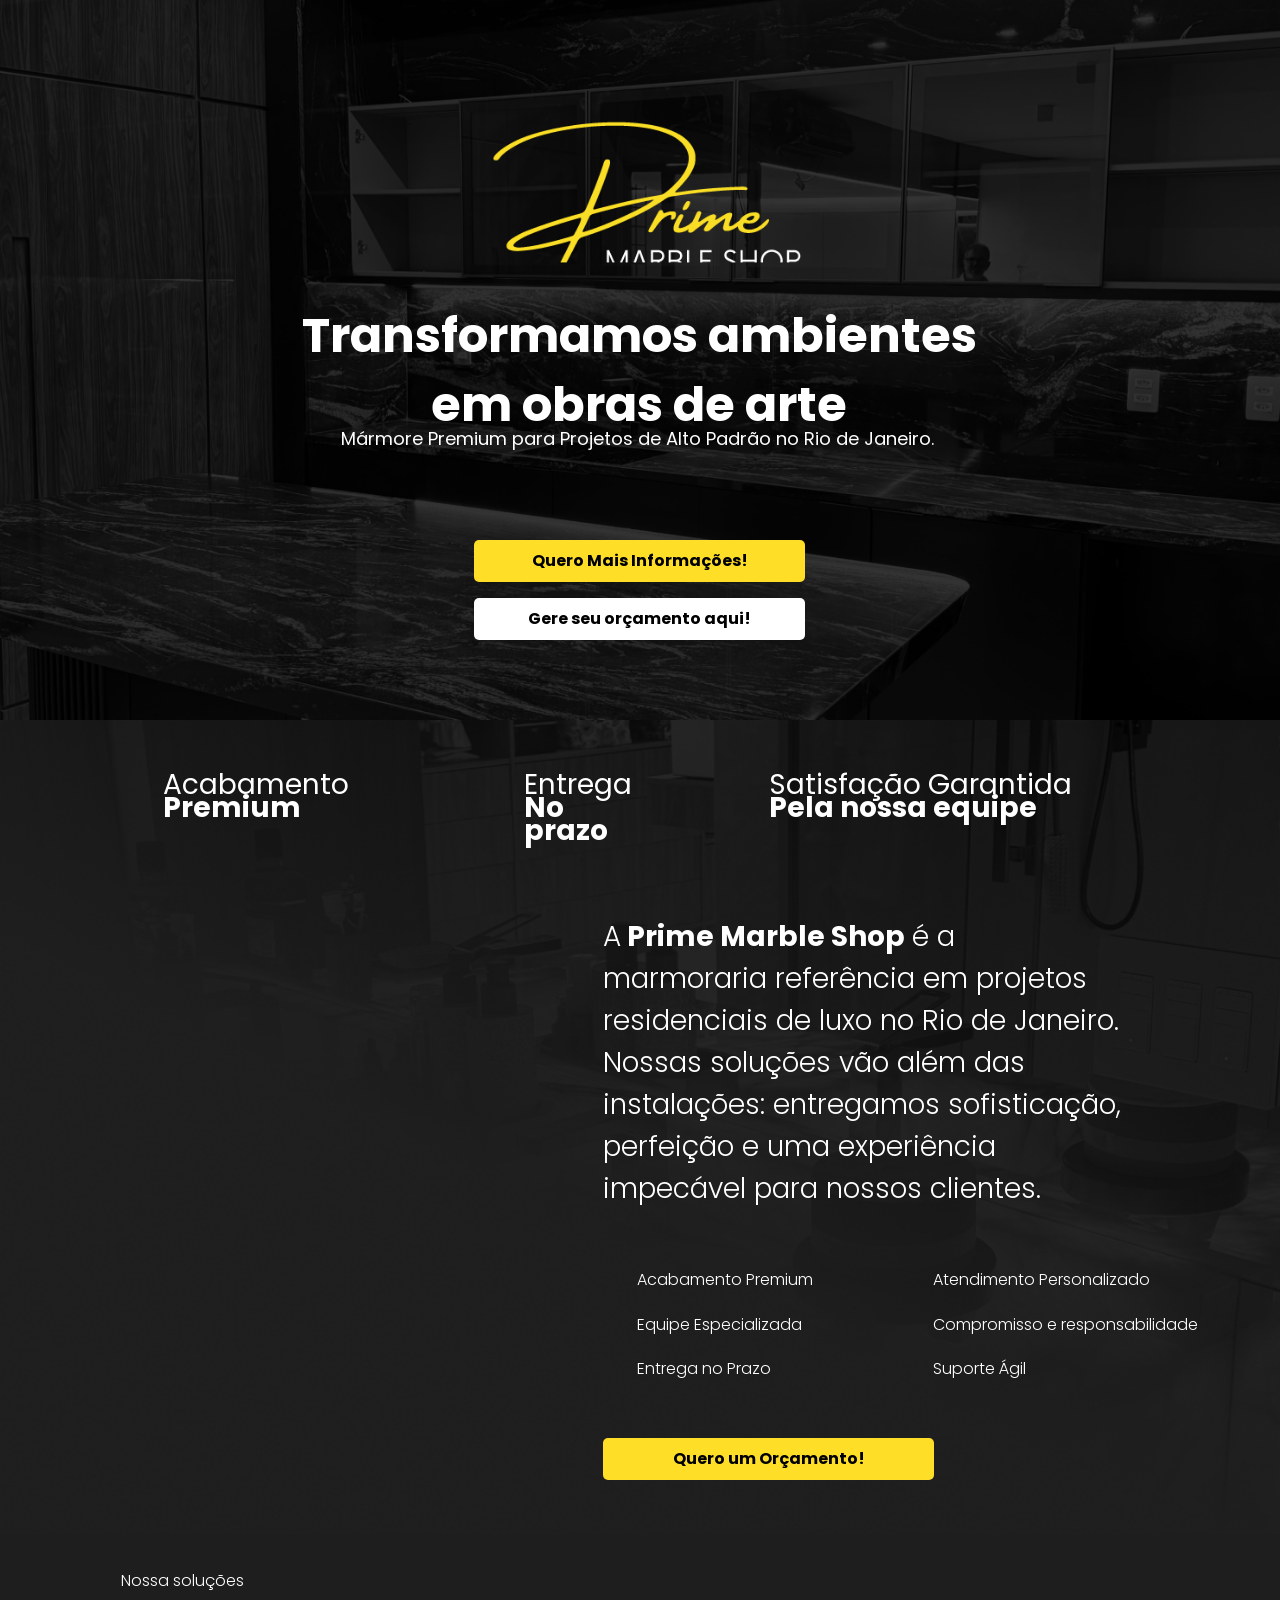
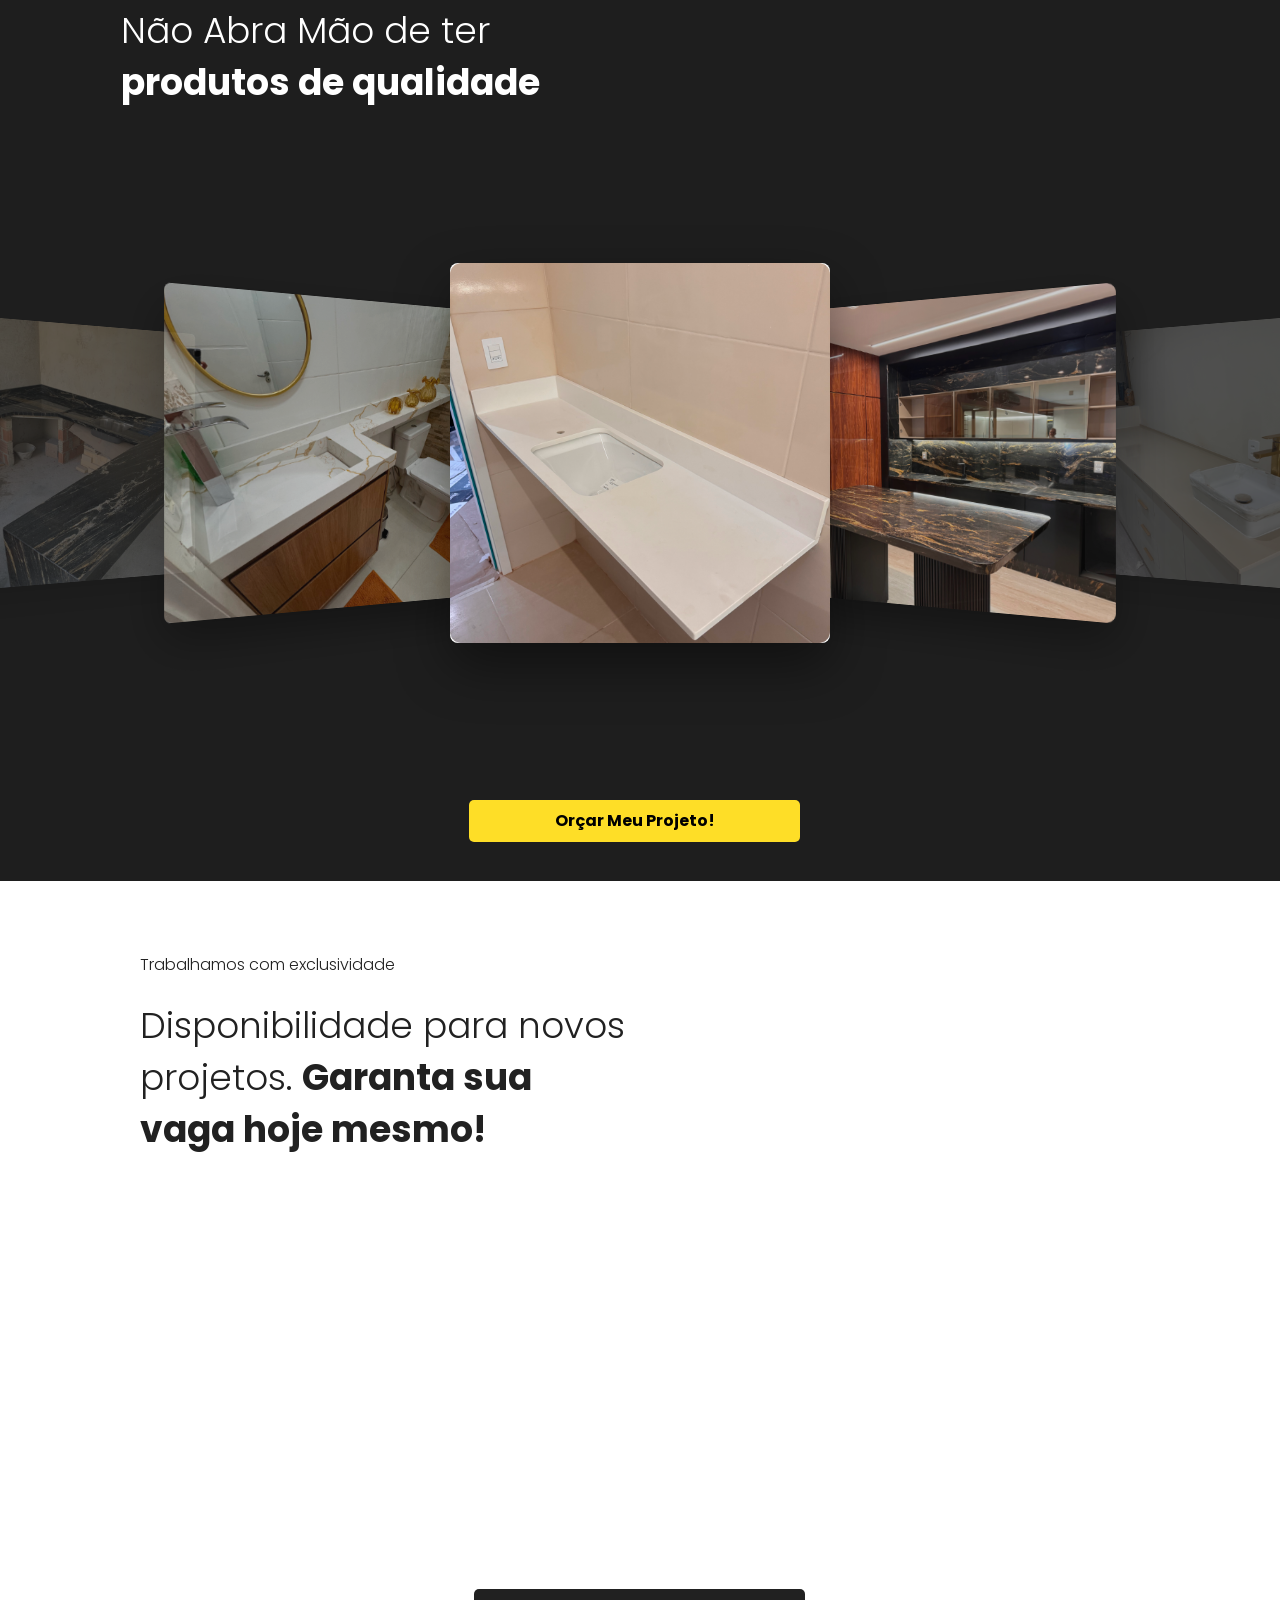
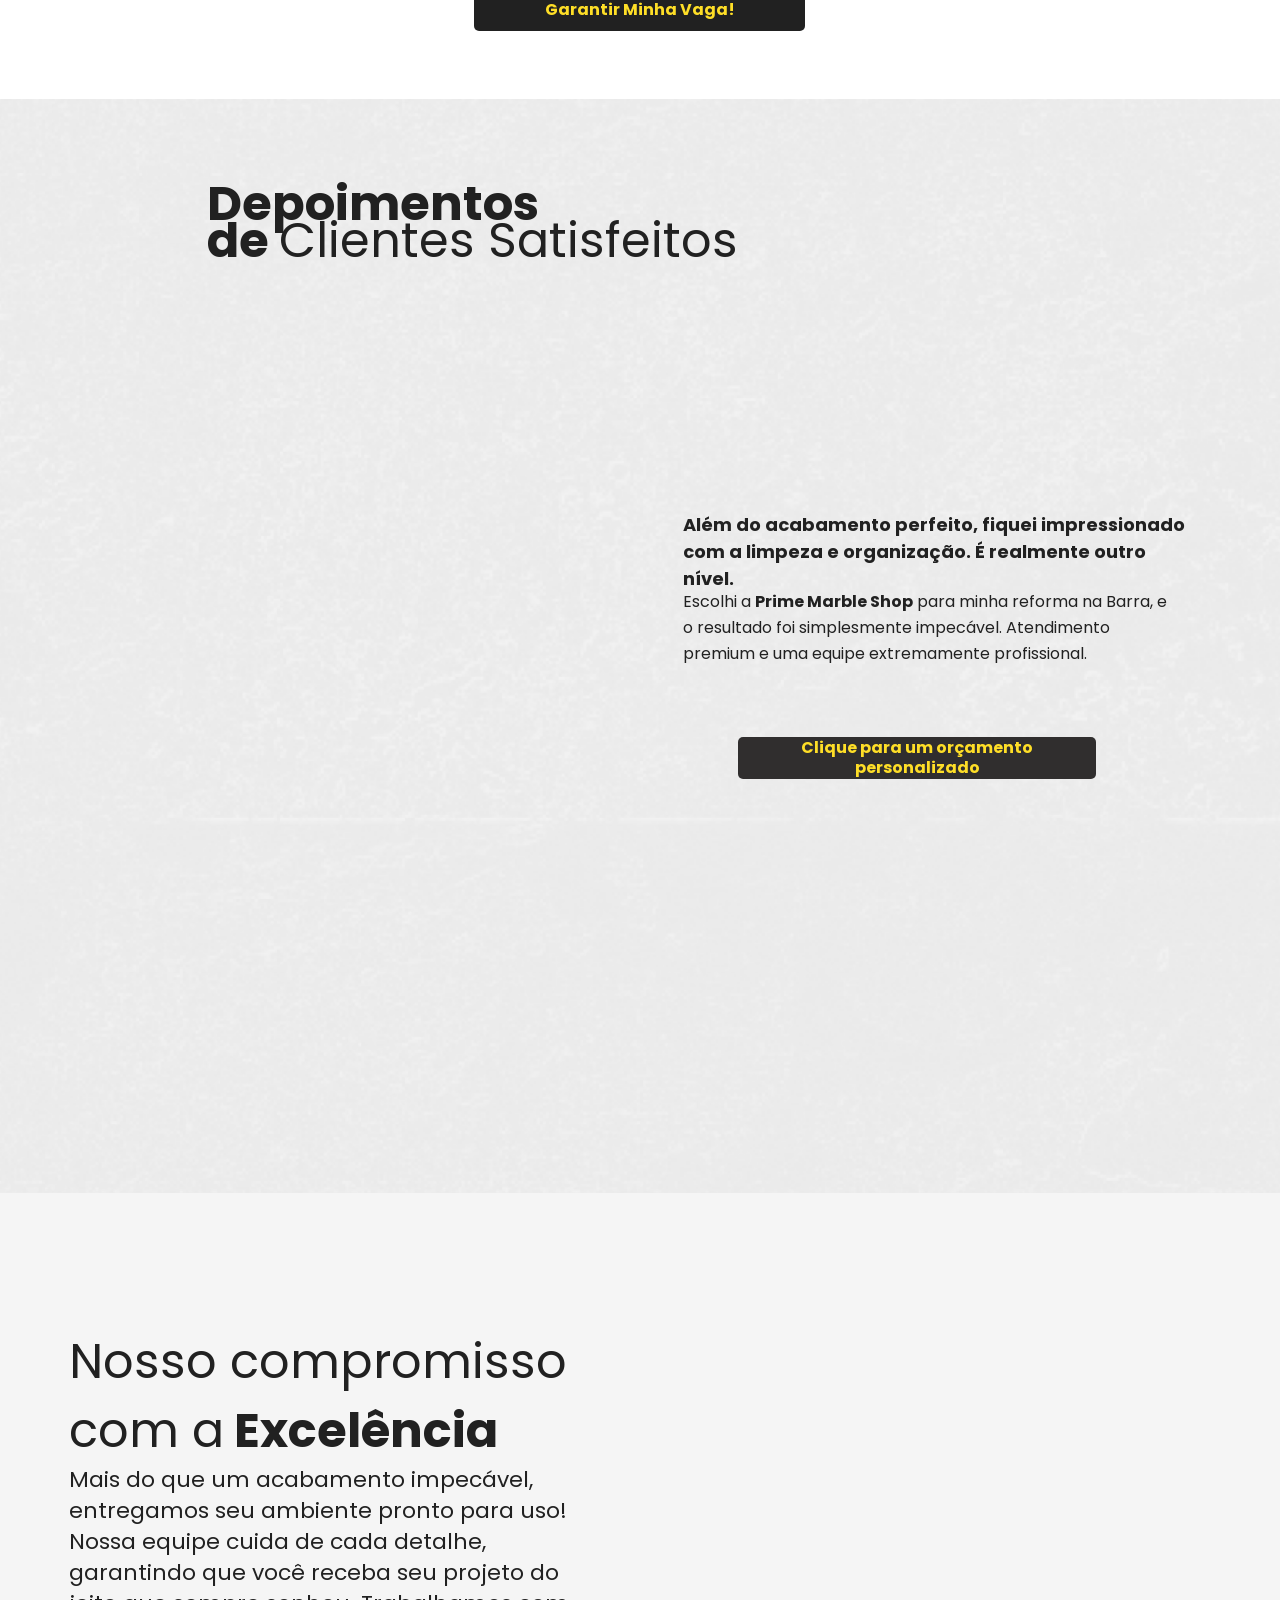
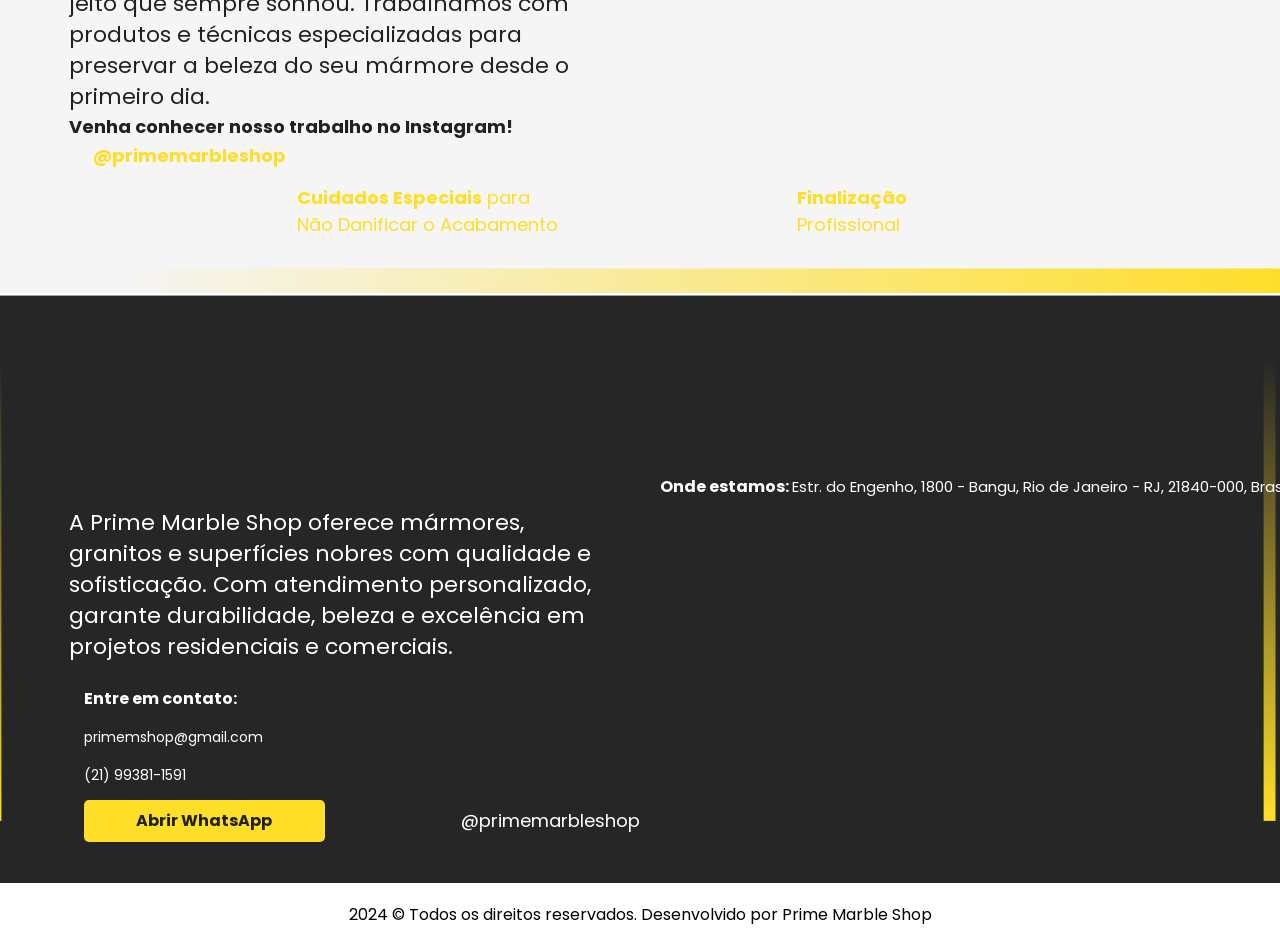
<file: index.html>
<!doctype html>
<html lang="pt-BR">
  <head>
    <meta charset="utf-8" />
    <meta name="viewport" content="width=device-width, initial-scale=1, minimum-scale=1, maximum-scale=1, user-scalable=no" />
    <meta name="robots" content="noindex,nofollow" />
    <title>Prime Marble Shop | Projetos de Alto Padrao</title>
    <meta
      name="description"
      content="Marmore premium para projetos de alto padrao no Rio de Janeiro."
    />
    <link rel="preconnect" href="https://fonts.googleapis.com" />
    <link rel="preconnect" href="https://fonts.gstatic.com" crossorigin />
    <link
      href="https://fonts.googleapis.com/css2?family=Archivo:wght@300;400;600;700&family=Poppins:wght@300;400;500;700&display=swap"
      rel="stylesheet"
    />
    <link rel="stylesheet" href="./styles.css" />
    <!-- Google Tag Manager -->
    <script>
      (function (w, d, s, l, i) {
        w[l] = w[l] || [];
        w[l].push({ "gtm.start": new Date().getTime(), event: "gtm.js" });
        var f = d.getElementsByTagName(s)[0],
          j = d.createElement(s),
          dl = l != "dataLayer" ? "&l=" + l : "";
        j.async = true;
        j.src = "https://www.googletagmanager.com/gtm.js?id=" + i + dl;
        f.parentNode.insertBefore(j, f);
      })(window, document, "script", "dataLayer", "GTM-TQSTHBSN");
    </script>
    <!-- End Google Tag Manager -->
    <script>
      (function (c, l, a, r, i, t, y) {
        c[a] =
          c[a] ||
          function () {
            (c[a].q = c[a].q || []).push(arguments);
          };
        t = l.createElement(r);
        t.async = 1;
        t.src = "https://www.clarity.ms/tag/" + i;
        y = l.getElementsByTagName(r)[0];
        y.parentNode.insertBefore(t, y);
      })(window, document, "clarity", "script", "qem0ys2f7n");
    </script>
  </head>
  <body>
    <!-- Google Tag Manager (noscript) -->
    <noscript>
      <iframe
        src="https://www.googletagmanager.com/ns.html?id=GTM-TQSTHBSN"
        height="0"
        width="0"
        style="display: none; visibility: hidden"
      ></iframe>
    </noscript>
    <!-- End Google Tag Manager (noscript) -->
    <main id="landing-page" aria-live="polite">
      <div class="loading">Carregando Prime Marble Shop...</div>
    </main>
    <script src="./script.js"></script>
  </body>
</html>
</file>
<file: styles.css>
:root {
  --page-width: 1142px;
  --gold: #fede27;
  --ink: #1e1e1e;
}

* {
  box-sizing: border-box;
}

html {
  scroll-behavior: smooth;
  overflow-x: hidden;
}

body {
  margin: 0;
  min-width: 320px;
  overflow-x: hidden;
  background: #eee;
  color: #000;
  font-family: "Poppins", Arial, sans-serif;
}

a {
  color: inherit;
  text-decoration: none;
}

p {
  margin: 0;
}

img {
  display: block;
  max-width: none;
}

.loading,
.error {
  display: grid;
  min-height: 100vh;
  place-items: center;
  padding: 24px;
  text-align: center;
  font: 500 18px/1.4 "Poppins", Arial, sans-serif;
}

.error {
  color: #7d1111;
}

/* ── Section & Stage ── */
.lp-section {
  position: relative;
  width: 100%;
  overflow: hidden;
  background-position: center center;
  background-repeat: no-repeat;
  background-size: cover;
}

.lp-stage {
  position: relative;
  width: var(--page-width);
  height: 100%;
  margin: 0 auto;
}

/* ── Desktop elements (absolute) ── */
.lp-el {
  position: absolute;
  transform-origin: top left;
}

.lp-text {
  overflow: visible;
  word-wrap: break-word;
  overflow-wrap: break-word;
}

.lp-text span,
.lp-text p {
  letter-spacing: 0;
}

.lp-image {
  object-fit: contain;
}

.lp-button {
  display: inline-flex;
  align-items: center;
  justify-content: center;
  padding: 0 14px;
  text-align: center;
  line-height: 1.2;
  white-space: normal;
  cursor: pointer;
  transition: transform 160ms ease, filter 160ms ease;
}

.lp-button:hover {
  filter: brightness(0.96);
  transform: translateY(-1px);
}

.lp-button:focus-visible {
  outline: 3px solid rgba(254, 222, 39, 0.55);
  outline-offset: 4px;
}

.lp-box {
  position: absolute;
  overflow: visible;
}

.lp-code {
  position: absolute;
  overflow: visible;
}

.lp-code iframe {
  width: 100%;
  height: 100%;
  border: 0;
}

/* ── Carousel ── */
.portfolio-carousel {
  position: relative;
  width: 100%;
  height: 100%;
  perspective: 1100px;
  overflow: visible;
}

.portfolio-slide {
  position: absolute;
  top: 50%;
  left: 50%;
  width: min(36vw, 380px);
  max-width: 34%;
  aspect-ratio: 1 / 1;
  border-radius: 8px;
  background-position: center;
  background-size: cover;
  box-shadow: 0 22px 54px rgba(0, 0, 0, 0.45);
  opacity: 0;
  transform: translate(-50%, -50%) scale(0.72);
  transition: transform 900ms ease, opacity 900ms ease;
  cursor: pointer;
  -webkit-tap-highlight-color: transparent;
}

.portfolio-slide.is-active {
  z-index: 5;
  opacity: 1;
  transform: translate(-50%, -50%) translateX(0) rotateY(0) scale(1);
}

.portfolio-slide.is-prev {
  z-index: 4;
  opacity: 0.78;
  transform: translate(-50%, -50%) translateX(-82%) rotateY(38deg) scale(0.82);
}

.portfolio-slide.is-next {
  z-index: 4;
  opacity: 0.78;
  transform: translate(-50%, -50%) translateX(82%) rotateY(-38deg) scale(0.82);
}

.portfolio-slide.is-far-prev {
  z-index: 3;
  opacity: 0.3;
  transform: translate(-50%, -50%) translateX(-150%) rotateY(48deg) scale(0.68);
}

.portfolio-slide.is-far-next {
  z-index: 3;
  opacity: 0.3;
  transform: translate(-50%, -50%) translateX(150%) rotateY(-48deg) scale(0.68);
}

/* ── Lightbox ── */
.lightbox-overlay {
  position: fixed;
  inset: 0;
  z-index: 10000;
  background: rgba(0, 0, 0, 0.92);
  display: flex;
  align-items: center;
  justify-content: center;
  animation: lb-fade-in 250ms ease;
}

@keyframes lb-fade-in {
  from { opacity: 0; }
  to { opacity: 1; }
}

.lightbox-img {
  max-width: 90vw;
  max-height: 85vh;
  object-fit: contain;
  border-radius: 8px;
  box-shadow: 0 8px 40px rgba(0, 0, 0, 0.6);
  user-select: none;
  -webkit-user-drag: none;
}

.lightbox-close {
  position: absolute;
  top: 16px;
  right: 20px;
  background: none;
  border: none;
  color: #fff;
  font-size: 32px;
  cursor: pointer;
  z-index: 10001;
  line-height: 1;
  padding: 8px;
  opacity: 0.8;
  transition: opacity 200ms;
}

.lightbox-close:hover {
  opacity: 1;
}

.lightbox-nav {
  position: absolute;
  top: 50%;
  transform: translateY(-50%);
  background: rgba(255, 255, 255, 0.12);
  border: none;
  color: #fff;
  font-size: 48px;
  cursor: pointer;
  padding: 8px 16px;
  border-radius: 8px;
  z-index: 10001;
  opacity: 0.7;
  transition: opacity 200ms, background 200ms;
  line-height: 1;
  user-select: none;
}

.lightbox-nav:hover {
  opacity: 1;
  background: rgba(255, 255, 255, 0.22);
}

.lightbox-prev {
  left: 12px;
}

.lightbox-next {
  right: 12px;
}

/* ══════════════════════════════════════
   MOBILE — Flow layout (no absolute)
   ══════════════════════════════════════ */
@media (max-width: 767px) {
  body {
    background: #1e1e1e;
  }

  .lp-section.mobile {
    height: auto !important;
    overflow: visible;
    padding: 24px 0;
  }

  .lp-section.mobile .lp-stage {
    width: 100%;
    max-width: 375px;
    height: auto;
    display: flex;
    flex-direction: column;
    align-items: center;
    gap: 12px;
    padding: 0 16px;
  }

  .lp-section.mobile .lp-el {
    position: static !important;
    transform: none !important;
    flex-shrink: 0;
  }

  .lp-section.mobile .lp-text {
    width: 100%;
    text-align: left;
  }

  .lp-section.mobile .lp-image {
    height: auto !important;
    border-radius: 8px;
  }

  .lp-section.mobile .lp-button {
    height: 44px;
    display: flex;
    align-items: center;
    justify-content: center;
  }

  .lp-section.mobile .lp-box {
    position: static !important;
    display: flex;
    flex-direction: row;
    align-items: center;
    gap: 10px;
    padding: 10px 14px;
    border-radius: 8px;
  }

  .lp-section.mobile .lp-box .lp-el {
    position: static !important;
  }

  .lp-section.mobile .lp-box .lp-image {
    width: 20px !important;
    height: 20px !important;
    flex-shrink: 0;
  }

  .lp-section.mobile .lp-box .lp-text {
    text-align: left;
    flex: 1;
  }

  .lp-section.mobile .lp-code {
    position: relative !important;
    height: 260px !important;
    overflow: visible;
  }

  .portfolio-slide {
    width: 180px;
    max-width: none;
  }

  .portfolio-slide.is-prev {
    transform: translate(-50%, -50%) translateX(-62%) rotateY(32deg) scale(0.78);
  }

  .portfolio-slide.is-next {
    transform: translate(-50%, -50%) translateX(62%) rotateY(-32deg) scale(0.78);
  }

  .portfolio-slide.is-far-prev,
  .portfolio-slide.is-far-next {
    opacity: 0;
  }

  .lightbox-nav {
    font-size: 36px;
    padding: 6px 12px;
  }

  .lightbox-prev {
    left: 4px;
  }

  .lightbox-next {
    right: 4px;
  }

  .lightbox-close {
    top: 8px;
    right: 8px;
    font-size: 28px;
  }
}
</file>
